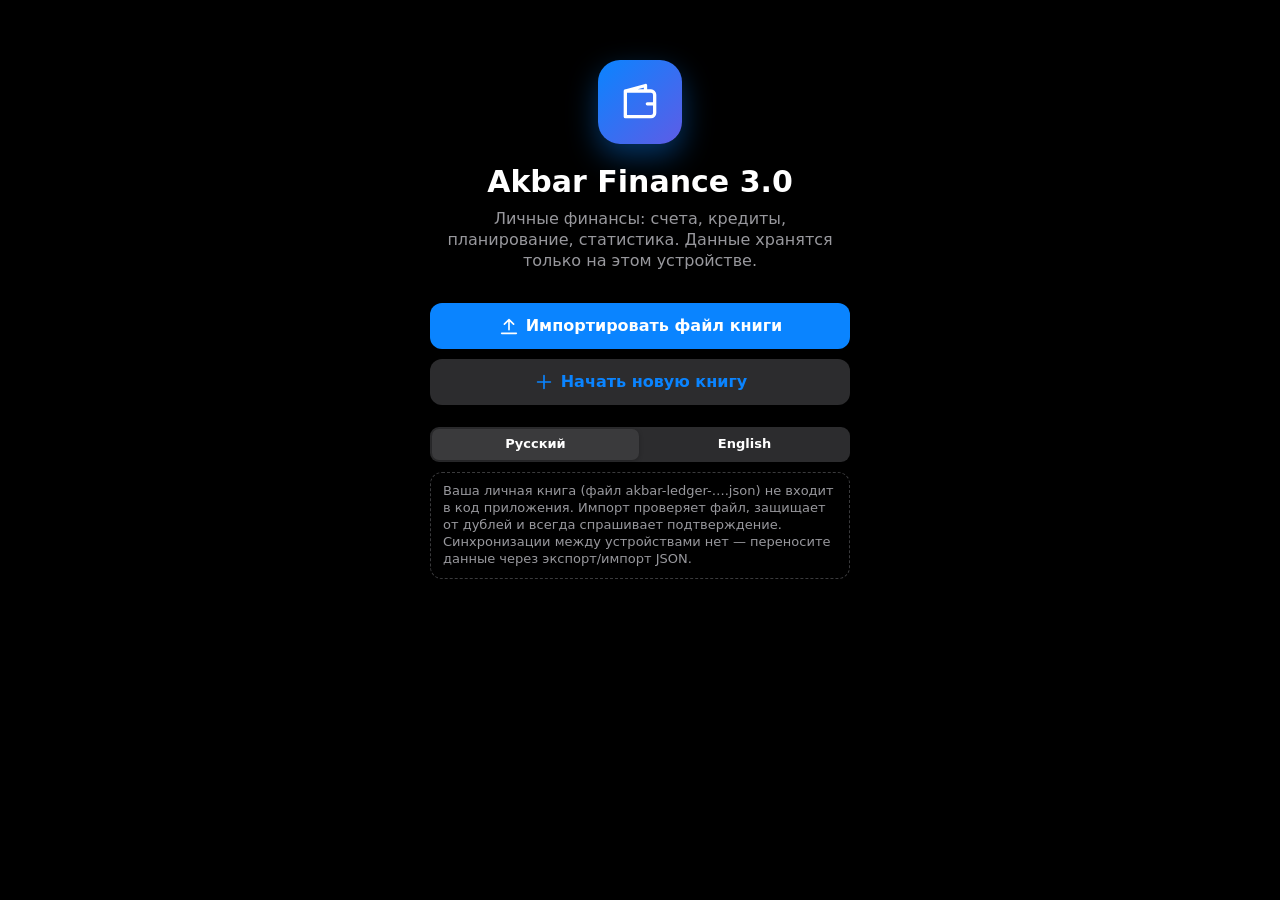
<file: index.html>
<!doctype html>
<html lang="ru" data-theme="dark">
<head>
<meta charset="utf-8">
<meta name="viewport" content="width=device-width, initial-scale=1, viewport-fit=cover">
<meta name="theme-color" content="#000000">
<meta name="color-scheme" content="dark light">
<meta name="apple-mobile-web-app-capable" content="yes">
<meta name="mobile-web-app-capable" content="yes">
<meta name="apple-mobile-web-app-status-bar-style" content="black-translucent">
<meta name="apple-mobile-web-app-title" content="Akbar Finance">
<meta name="format-detection" content="telephone=no">
<meta name="robots" content="noindex, nofollow">
<meta http-equiv="Content-Security-Policy" content="default-src 'self'; script-src 'self' 'unsafe-inline'; style-src 'self' 'unsafe-inline'; img-src 'self' data: blob:; connect-src 'self'; object-src 'none'; base-uri 'none'">
<title>Akbar Finance 3.0</title>
<link rel="manifest" href="manifest.webmanifest">
<link rel="icon" type="image/png" sizes="192x192" href="icons/icon-192.png">
<link rel="apple-touch-icon" href="icons/icon-180.png">
<link rel="stylesheet" href="src/styles.css">
</head>
<body>
<div id="app"><div class="boot-splash">Akbar Finance</div></div>
<nav id="tabbar" class="tabbar"></nav>
<button id="fab" class="fab hidden" data-a="modal" data-m="fabChooser" aria-label="Добавить"></button>
<div id="sheet" class="hidden"></div>
<div id="toast" class="toast hidden" role="status"></div>
<script src="src/core.js"></script>
<script src="src/core2.js"></script>
<script src="src/core3.js"></script>
<script src="src/icons.js"></script>
<script src="src/charts.js"></script>
<script src="src/db.js"></script>
<script src="src/app.js"></script>
<script src="src/screens-home.js"></script>
<script src="src/modals-record.js"></script>
<script src="src/modals-more.js"></script>
<script src="src/modals-extra.js"></script>
<script src="src/screens-planning.js"></script>
<script src="src/screens-stats.js"></script>
<script src="src/screens-more.js"></script>
<script src="src/screens-v3.js"></script>
<script src="src/screens-v3b.js"></script>
<script src="src/screens-series.js"></script>
<script src="src/academy/curriculum.js"></script>
<script src="src/academy/library.js"></script>
<!-- academy weeks: one file per week; add a new line when a new week is published -->
<script src="src/academy/week-01.js"></script>
<script src="src/academy/week-02.js"></script>
<script src="src/academy/week-03.js"></script>
<script src="src/academy/week-04.js"></script>
<script src="src/screens-academy.js"></script>
<script>document.getElementById('fab').innerHTML = AFIcons.icon('plus'); App.boot();</script>
</body>
</html>
</file>
<file: src/styles.css>
/* Akbar Finance 3.0 — iOS-style dark/light theme */
:root{
  --bg:#000000; --card:#1C1C1E; --card2:#2C2C2E; --card3:#3A3A3C; --text:#FFFFFF; --text2:#98989D; --sep:rgba(84,84,88,.55);
  --accent:#0A84FF; --income:#30D158; --expense:#FF453A; --planned:#FF9F0A; --savings:#BF5AF2; --teal:#64D2FF;
  --bar:rgba(22,22,24,.72); --overlay:rgba(0,0,0,.55); --shadow:0 10px 40px rgba(0,0,0,.45);
  --r:16px; --r-sm:12px; --tabh:58px;
  --sat:env(safe-area-inset-top,0px); --sab:env(safe-area-inset-bottom,0px); --sal:env(safe-area-inset-left,0px); --sar:env(safe-area-inset-right,0px);
  color-scheme:dark;
}
:root[data-theme=light]{
  --bg:#F2F2F7; --card:#FFFFFF; --card2:#E5E5EA; --card3:#D1D1D6; --text:#000000; --text2:#6C6C70; --sep:rgba(60,60,67,.22);
  --accent:#007AFF; --income:#248A3D; --expense:#D70015; --planned:#C93400; --savings:#8944AB; --teal:#0071A4;
  --bar:rgba(249,249,249,.78); --overlay:rgba(0,0,0,.3); --shadow:0 10px 40px rgba(0,0,0,.15); color-scheme:light;
}
*{box-sizing:border-box;-webkit-tap-highlight-color:transparent}
/* Only the viewport may scroll vertically. Never give html AND body an overflow value: body would become its own
   scroll container and the mouse wheel stops working on desktop (bug t28u). `clip` hides horizontal overflow without
   creating a scroll container. */
html,body{margin:0;padding:0;background:var(--bg);color:var(--text);max-width:100%}
html{overflow-x:hidden;overflow-x:clip}
body{font-family:-apple-system,BlinkMacSystemFont,"SF Pro Text","SF Pro Display","Segoe UI Variable","Segoe UI",system-ui,Roboto,"Helvetica Neue",Arial,sans-serif;
  font-size:16px;line-height:1.3;-webkit-font-smoothing:antialiased;-webkit-text-size-adjust:100%;overscroll-behavior-y:none}
button,input,select,textarea{font:inherit;color:inherit}
button{cursor:pointer;border:0;background:none;padding:0}
a{color:var(--accent);text-decoration:none}
svg{display:block}
.ic{width:22px;height:22px;stroke:currentColor;fill:none;stroke-width:1.8;stroke-linecap:round;stroke-linejoin:round;flex:none}
.ic.sm{width:16px;height:16px}.ic.lg{width:28px;height:28px}
.num{font-variant-numeric:tabular-nums;letter-spacing:-.01em}
.pos{color:var(--income)}.neg{color:var(--expense)}.plan{color:var(--planned)}.sav{color:var(--savings)}.acc{color:var(--accent)}.muted{color:var(--text2)}
.small{font-size:13px}.tiny{font-size:11px}.b{font-weight:600}.right{text-align:right}.center{text-align:center}
.nowrap{white-space:nowrap}.ellipsis{overflow:hidden;text-overflow:ellipsis;white-space:nowrap;min-width:0}
.hidden{display:none!important}

/* ---------- layout ---------- */
#app{min-height:100vh;min-height:100dvh;display:flex;width:100%;max-width:100vw;overflow-x:clip}
.main{flex:1;min-width:0;padding:calc(var(--sat) + 8px) calc(16px + var(--sar)) calc(var(--tabh) + var(--sab) + 96px) calc(16px + var(--sal));}
.screen{max-width:760px;margin:0 auto;animation:fadeIn .22s ease}
@keyframes fadeIn{from{opacity:0;transform:translateY(6px)}to{opacity:1;transform:none}}
@keyframes slideIn{from{opacity:.4;transform:translateX(24px)}to{opacity:1;transform:none}}
.screen.pushed{animation:slideIn .22s ease}
.topbar{display:flex;align-items:center;gap:8px;min-height:44px;position:sticky;top:0;z-index:5;margin:0 -16px;padding:calc(var(--sat)) 16px 0;background:transparent}
.topbar.solid{background:var(--bar);-webkit-backdrop-filter:saturate(180%) blur(20px);backdrop-filter:saturate(180%) blur(20px)}
.topbar .back{display:flex;align-items:center;gap:2px;color:var(--accent);font-size:17px;padding:8px 0;min-width:0}
.topbar .spacer{flex:1}
.topbar .tb-title{font-weight:600;font-size:17px;position:absolute;left:50%;transform:translateX(-50%);max-width:55%;text-align:center}
.iconbtn{width:38px;height:38px;border-radius:50%;display:grid;place-items:center;color:var(--accent);position:relative;background:transparent}
.iconbtn.filled{background:var(--card)}
.badge{position:absolute;top:3px;right:3px;min-width:17px;height:17px;border-radius:9px;background:var(--expense);color:#fff;font-size:11px;font-weight:700;display:grid;place-items:center;padding:0 4px}
h1.large{font-size:34px;font-weight:700;letter-spacing:.01em;margin:4px 0 14px}
h2.sec{font-size:22px;font-weight:700;margin:22px 0 10px}
.sec-h{display:flex;align-items:baseline;justify-content:space-between;margin:22px 4px 8px;gap:8px}
.sec-h .t{font-size:20px;font-weight:700}
.sec-h a,.sec-h button{color:var(--accent);font-size:15px}

/* ---------- tab bar / sidebar ---------- */
.tabbar{position:fixed;left:0;right:0;bottom:0;z-index:30;display:flex;justify-content:space-around;align-items:flex-start;
  padding:6px calc(8px + var(--sar)) calc(var(--sab) + 4px) calc(8px + var(--sal));height:calc(var(--tabh) + var(--sab));
  background:var(--bar);-webkit-backdrop-filter:saturate(180%) blur(22px);backdrop-filter:saturate(180%) blur(22px);border-top:.5px solid var(--sep)}
.tab{flex:1;display:flex;flex-direction:column;align-items:center;gap:2px;color:var(--text2);font-size:10.5px;font-weight:500;padding-top:2px;min-width:0}
.tab .ic{width:25px;height:25px}
.tab.on{color:var(--accent)}
.fab{position:fixed;z-index:31;right:calc(18px + var(--sar));bottom:calc(var(--tabh) + var(--sab) + 16px);width:58px;height:58px;border-radius:50%;
  background:var(--accent);color:#fff;display:grid;place-items:center;box-shadow:0 8px 24px rgba(10,132,255,.45);transition:transform .15s}
.fab:active{transform:scale(.92)}
.fab .ic{width:28px;height:28px;stroke-width:2.4}
.sidebar{display:none}
@media (min-width:1000px){
  .tabbar,.fab{display:none}
  .sidebar{display:flex;flex-direction:column;gap:4px;width:250px;flex:none;position:sticky;top:0;height:100vh;padding:22px 14px;border-right:.5px solid var(--sep);background:var(--card)}
  :root[data-theme=light] .sidebar{background:#F9F9FB}
  .sidebar .brand{font-size:20px;font-weight:800;padding:6px 10px 18px;display:flex;align-items:center;gap:10px}
  .sidebar .brand .logo{width:34px;height:34px;border-radius:9px;background:linear-gradient(135deg,#0A84FF,#5E5CE6);display:grid;place-items:center;color:#fff}
  .side-item{display:flex;align-items:center;gap:12px;padding:10px 12px;border-radius:10px;color:var(--text);font-size:15px;font-weight:500;text-align:left;width:100%}
  .side-item:hover{background:var(--card2)}
  .side-item.on{background:var(--accent);color:#fff}
  .side-add{margin-top:10px;background:var(--accent);color:#fff;justify-content:center;font-weight:600}
  .side-sub{font-size:12px;color:var(--text2);padding:16px 12px 4px;text-transform:uppercase;letter-spacing:.04em}
  .main{padding:20px 32px 60px}
  .screen{max-width:1180px}
  .grid2{display:grid;grid-template-columns:repeat(2,minmax(0,1fr));gap:16px;align-items:start}
  .grid2>.card,.grid2>.list{margin-top:0}
  .grid2 .span2{grid-column:1/-1}
}

/* ---------- cards & lists ---------- */
.card{background:var(--card);border-radius:var(--r);padding:16px;margin-top:12px;position:relative;overflow:hidden}
.card.tap{cursor:pointer;transition:transform .12s}
.card.tap:active{transform:scale(.985)}
.card-h{display:flex;align-items:center;justify-content:space-between;gap:8px;margin-bottom:10px}
.card-h .t{font-size:17px;font-weight:600}
.card-h .more{color:var(--accent);font-size:14px;display:flex;align-items:center;gap:2px}
.card-f{display:flex;justify-content:center;margin:12px -16px -16px;border-top:.5px solid var(--sep)}
.card-f button{color:var(--accent);padding:12px;font-size:15px;width:100%}
.hero{padding:18px 18px 16px;background:linear-gradient(145deg,#1C1C1E 0%,#16233a 120%)}
:root[data-theme=light] .hero{background:linear-gradient(145deg,#ffffff 0%,#e7f0ff 120%)}
.hero .lbl{color:var(--text2);font-size:14px}
.hero .big{font-size:40px;font-weight:700;letter-spacing:-.02em;margin:2px 0 12px;overflow-wrap:anywhere}
.kpis{display:grid;grid-template-columns:repeat(2,minmax(0,1fr));gap:10px}
.kpi{background:var(--card2);border-radius:var(--r-sm);padding:10px 12px;min-width:0}
.kpi .k{font-size:12px;color:var(--text2);display:flex;align-items:center;gap:4px}
.kpi .v{font-size:18px;font-weight:600;margin-top:2px;overflow-wrap:anywhere}
.kpi .s{font-size:11px;color:var(--text2);margin-top:2px}
.list{background:var(--card);border-radius:var(--r);margin-top:12px;overflow:hidden}
.list.inset{margin-top:0;background:transparent;border-radius:0}
.row{display:flex;align-items:center;gap:12px;padding:11px 16px;min-height:52px;position:relative;width:100%;text-align:left}
.row+.row::before{content:"";position:absolute;top:0;left:62px;right:0;border-top:.5px solid var(--sep)}
.row.noicon+.row::before,.list.noic .row+.row::before{left:16px}
.row.tap{cursor:pointer}.row.tap:active{background:var(--card2)}
.row .main-t{flex:1;min-width:0}
.row .t1{font-size:16px;overflow:hidden;text-overflow:ellipsis;white-space:nowrap}
.row .t2{font-size:13px;color:var(--text2);overflow:hidden;text-overflow:ellipsis;white-space:nowrap;margin-top:1px}
.row .amt{text-align:right;font-weight:600;white-space:nowrap}
.row .amt .t2{font-weight:400}
.row .chev{color:var(--text3,#5a5a5e)}
.cat-ic{width:38px;height:38px;border-radius:50%;display:grid;place-items:center;color:#fff;flex:none}
.cat-ic .ic{width:20px;height:20px}
.cat-ic.sq{border-radius:10px}
.group-h{padding:14px 16px 6px;font-size:13px;color:var(--text2);text-transform:uppercase;letter-spacing:.03em;display:flex;justify-content:space-between}

/* accounts grid — Wallet-like colored tiles */
.acc-grid{display:grid;grid-template-columns:repeat(2,minmax(0,1fr));gap:8px;margin-top:8px}
@media (min-width:560px){.acc-grid{grid-template-columns:repeat(3,minmax(0,1fr))}}
@media (min-width:1000px){.acc-grid{grid-template-columns:repeat(4,minmax(0,1fr))}}
.acc-tile{border-radius:12px;padding:10px 12px;min-height:70px;color:#fff;display:flex;flex-direction:column;justify-content:space-between;text-align:left;position:relative;overflow:hidden;transition:transform .12s}
.acc-tile:active{transform:scale(.97)}
.acc-tile .n{font-size:13px;font-weight:600;opacity:.95;display:flex;align-items:center;gap:6px;min-width:0}
.acc-tile .n span{overflow:hidden;text-overflow:ellipsis;white-space:nowrap}
.acc-tile .v{font-size:16px;font-weight:700;margin-top:6px;overflow-wrap:anywhere}
.acc-tile .s{font-size:11px;opacity:.85}
.acc-tile.add{background:transparent;border:1.5px dashed var(--card3);color:var(--accent);align-items:center;justify-content:center;flex-direction:row;gap:6px;font-weight:600;font-size:14px}
.acc-tile.dark-text{color:#000}
.acc-tile .shine{position:absolute;right:-20px;top:-20px;width:70px;height:70px;border-radius:50%;background:rgba(255,255,255,.12)}

/* progress */
.bar{height:8px;border-radius:4px;background:var(--card2);overflow:hidden;position:relative}
.bar>i{display:block;height:100%;border-radius:4px;background:var(--accent);transition:width .5s}
.bar.thin{height:5px}
.bar .mark{position:absolute;top:-2px;bottom:-2px;width:2px;background:var(--text)}
.ring{position:relative;display:grid;place-items:center}
.ring .in{position:absolute;text-align:center}

/* chips / segmented */
.seg{display:flex;background:var(--card2);border-radius:9px;padding:2px;gap:2px;overflow-x:auto;scrollbar-width:none;max-width:100%}
.seg::-webkit-scrollbar{display:none}
.seg button{flex:1;padding:7px 10px;border-radius:7px;font-size:13px;font-weight:600;color:var(--text);white-space:nowrap}
.seg button.on{background:var(--card3);box-shadow:0 1px 4px rgba(0,0,0,.25)}
:root[data-theme=light] .seg button.on{background:#fff}
.chips{display:flex;gap:6px;flex-wrap:wrap;margin:8px 0}
.chip{padding:6px 12px;border-radius:16px;background:var(--card2);font-size:13px;font-weight:500;display:inline-flex;align-items:center;gap:6px}
.chip.on{background:var(--accent);color:#fff}
.tag{display:inline-flex;align-items:center;gap:4px;font-size:11px;font-weight:600;padding:2px 7px;border-radius:6px;background:var(--card2);color:var(--text2);white-space:nowrap}
.tag.warn{background:rgba(255,159,10,.18);color:var(--planned)}
.tag.danger{background:rgba(255,69,58,.18);color:var(--expense)}
.tag.ok{background:rgba(48,209,88,.18);color:var(--income)}
.tag.info{background:rgba(10,132,255,.18);color:var(--accent)}
.tag.sav{background:rgba(191,90,242,.18);color:var(--savings)}

/* alerts */
.alert{display:flex;gap:10px;align-items:flex-start;padding:12px 14px;border-radius:12px;background:var(--card2);margin-top:8px;font-size:14px}
.alert .ic{margin-top:1px}
.alert.danger{background:rgba(255,69,58,.14)} .alert.danger .ic{color:var(--expense)}
.alert.warn{background:rgba(255,159,10,.14)} .alert.warn .ic{color:var(--planned)}
.alert.ok{background:rgba(48,209,88,.14)} .alert.ok .ic{color:var(--income)}
.alert.info{background:rgba(10,132,255,.14)} .alert.info .ic{color:var(--accent)}
.alert .grow{flex:1;min-width:0}
.alert .act{color:var(--accent);font-weight:600;font-size:14px;white-space:nowrap}

/* buttons */
.btn{display:inline-flex;align-items:center;justify-content:center;gap:6px;padding:12px 18px;border-radius:12px;background:var(--accent);color:#fff;font-weight:600;font-size:16px;min-height:46px}
.btn.block{width:100%}
.btn.sec{background:var(--card2);color:var(--accent)}
.btn.danger{background:rgba(255,69,58,.16);color:var(--expense)}
.btn.ok{background:var(--income);color:#000}
.btn.sm{padding:7px 12px;min-height:34px;font-size:14px;border-radius:9px}
.btn:disabled{opacity:.45}
.btns{display:flex;gap:8px;flex-wrap:wrap;margin-top:12px}
.btns>.btn{flex:1}

/* tables */
.tbl{width:100%;border-collapse:collapse;font-size:14px}
.tbl th{text-align:left;color:var(--text2);font-weight:500;font-size:12px;padding:6px 4px;border-bottom:.5px solid var(--sep)}
.tbl td{padding:8px 4px;border-bottom:.5px solid var(--sep);vertical-align:top}
.tbl td.r,.tbl th.r{text-align:right;white-space:nowrap}
.tbl tr.total td{font-weight:700;border-bottom:0}
.tbl-wrap{overflow-x:auto;max-width:100%}

/* forms */
.form .fld{display:flex;align-items:center;gap:10px;padding:10px 16px;min-height:48px;position:relative;background:var(--card)}
.form .fld+.fld::before{content:"";position:absolute;top:0;left:16px;right:0;border-top:.5px solid var(--sep)}
.form .fld label{flex:none;width:48%;color:var(--text);font-size:15px;line-height:1.25}
.form .fld .ctl{flex:1;min-width:0;text-align:right}
.form .fld.col{flex-direction:column;align-items:stretch}
.form .fld.col label{width:auto;color:var(--text2);font-size:13px}
.form .group{border-radius:var(--r-sm);overflow:hidden;margin-top:12px}
.form .gh{font-size:13px;color:var(--text2);text-transform:uppercase;margin:16px 16px 6px;letter-spacing:.03em}
.form .note{font-size:12px;color:var(--text2);margin:6px 16px 0}
input.in,select.in,textarea.in{width:100%;background:transparent;border:0;outline:0;text-align:right;font-size:16px;color:var(--text);padding:4px 0;min-width:0}
textarea.in{text-align:left;resize:vertical;min-height:60px}
.fld.col input.in,.fld.col select.in{text-align:left}
select.in{appearance:none;-webkit-appearance:none;direction:rtl;color:var(--accent)}
select.in option{direction:ltr;color:#000}
input.in::placeholder{color:var(--text2)}
input[type=date].in,input[type=time].in,input[type=month].in{text-align:right;color:var(--accent);min-height:24px}
input[type=checkbox].sw{appearance:none;-webkit-appearance:none;width:51px;height:31px;border-radius:16px;background:var(--card3);position:relative;transition:.2s;flex:none;cursor:pointer}
input[type=checkbox].sw::after{content:"";position:absolute;top:2px;left:2px;width:27px;height:27px;border-radius:50%;background:#fff;transition:.2s;box-shadow:0 2px 4px rgba(0,0,0,.3)}
input[type=checkbox].sw:checked{background:var(--income)}
input[type=checkbox].sw:checked::after{left:22px}
.search{display:flex;align-items:center;gap:6px;background:var(--card2);border-radius:10px;padding:8px 10px;color:var(--text2)}
.search input{flex:1;background:transparent;border:0;outline:0;font-size:16px;color:var(--text);min-width:0}
.box-in{background:var(--card2);border-radius:10px;padding:10px 12px;border:0;outline:0;width:100%;font-size:16px;color:var(--text)}

/* sheets */
.sheet-wrap{position:fixed;inset:0;z-index:50;display:flex;align-items:flex-end;justify-content:center;background:var(--overlay);animation:fade .2s}
@keyframes fade{from{opacity:0}to{opacity:1}}
.sheet{background:var(--bg);width:100%;max-width:640px;max-height:94vh;max-height:94dvh;border-radius:14px 14px 0 0;overflow:hidden;display:flex;flex-direction:column;animation:up .28s cubic-bezier(.2,.9,.25,1);box-shadow:var(--shadow)}
:root[data-theme=light] .sheet{background:#F2F2F7}
@keyframes up{from{transform:translateY(100%)}to{transform:none}}
.sheet-h{display:flex;align-items:center;justify-content:space-between;padding:12px 16px;gap:8px;border-bottom:.5px solid var(--sep);background:var(--card)}
.sheet-h .t{font-weight:600;font-size:17px;text-align:center;flex:1;min-width:0;overflow:hidden;text-overflow:ellipsis;white-space:nowrap}
.sheet-h button{color:var(--accent);font-size:17px;min-width:60px}
.sheet-h button.done{font-weight:600;text-align:right}
.sheet-b{overflow-y:auto;-webkit-overflow-scrolling:touch;padding:12px 16px calc(24px + var(--sab));overscroll-behavior:contain}
.grabber{width:36px;height:5px;border-radius:3px;background:var(--card3);margin:6px auto 0}
@media (min-width:1000px){.sheet-wrap{align-items:center}.sheet{border-radius:16px;max-height:88vh}}

/* record form (Wallet-like) */
.rec-top{padding:12px 16px 16px;color:#fff;transition:background .2s}
.rec-top.expense{background:linear-gradient(160deg,#FF453A,#c22d24)}
.rec-top.income{background:linear-gradient(160deg,#30D158,#1f9a3d)}
.rec-top.transfer{background:linear-gradient(160deg,#0A84FF,#0759b3)}
.rec-top.other{background:linear-gradient(160deg,#5E5CE6,#3d3bb0)}
.rec-top .seg{background:rgba(0,0,0,.22)}
.rec-top .seg button{color:#fff}
.rec-top .seg button.on{background:rgba(255,255,255,.28)}
.rec-amount{display:flex;align-items:baseline;justify-content:flex-end;gap:8px;margin-top:18px;min-height:56px}
.rec-amount .sign{font-size:34px;font-weight:300}
.rec-amount .val{font-size:46px;font-weight:300;letter-spacing:-.02em;overflow-wrap:anywhere;text-align:right}
.rec-amount .cur{font-size:18px;opacity:.85}
.rec-sel{display:grid;grid-template-columns:1fr 1fr;gap:8px;margin-top:14px}
.rec-sel label{display:block;background:rgba(0,0,0,.18);border-radius:10px;padding:6px 10px;font-size:11px;opacity:.95;min-width:0}
.rec-sel select{display:block;width:100%;background:transparent;border:0;outline:0;color:#fff;font-size:15px;font-weight:600;appearance:none;-webkit-appearance:none;padding:2px 0}
.rec-sel select option{color:#000}
.keypad{display:grid;grid-template-columns:repeat(3,1fr);gap:1px;background:var(--sep);margin:0 -16px}
.keypad button{background:var(--card);height:52px;font-size:24px;font-weight:400}
.keypad button:active{background:var(--card2)}
@media (min-width:1000px){.keypad button{height:44px;font-size:20px}}

/* charts */
.chart-scroll{width:100%;max-width:100%;overflow-x:auto;-webkit-overflow-scrolling:touch}
.chart-scroll .chart{min-width:100%}
.chart{position:relative;width:100%;touch-action:pan-y;user-select:none;-webkit-user-select:none}
.chart svg{width:100%;height:auto;overflow:visible}
.chart .tip{position:absolute;top:0;pointer-events:none;background:var(--card3);color:var(--text);font-size:12px;padding:6px 8px;border-radius:8px;white-space:nowrap;transform:translateX(-50%);box-shadow:0 4px 14px rgba(0,0,0,.35);z-index:2}
.legend{display:flex;flex-wrap:wrap;gap:10px;margin-top:8px;font-size:12px;color:var(--text2)}
.legend i{display:inline-block;width:10px;height:10px;border-radius:3px;margin-right:5px;vertical-align:-1px}
.legend i.dash{height:0;border-top:2px dashed;border-radius:0;width:14px;vertical-align:3px}
.axis{fill:var(--text2);font-size:10px}
.gridl{stroke:var(--sep);stroke-width:.5}

/* calendar */
.cal{display:grid;grid-template-columns:repeat(7,minmax(0,1fr));gap:4px;text-align:center}
.cal .wd{font-size:11px;color:var(--text2);padding:4px 0}
.cal .d{aspect-ratio:1/1.05;border-radius:10px;padding:4px 2px;font-size:14px;display:flex;flex-direction:column;align-items:center;gap:3px;background:var(--card2);min-width:0}
.cal .d.out{opacity:.25}
.cal .d.today{outline:2px solid var(--accent)}
.cal .d.sel{background:var(--accent);color:#fff}
.cal .d.neg{box-shadow:inset 0 -3px 0 var(--expense)}
.cal .dots{display:flex;gap:2px;flex-wrap:wrap;justify-content:center}
.cal .dots i{width:5px;height:5px;border-radius:50%}

/* misc */
.empty{padding:28px 16px;text-align:center;color:var(--text2);font-size:14px}
.empty .ic{margin:0 auto 8px;width:34px;height:34px;opacity:.6}
.toast{position:fixed;left:50%;transform:translateX(-50%);bottom:calc(var(--tabh) + var(--sab) + 90px);z-index:60;background:var(--card3);color:var(--text);padding:10px 14px;border-radius:12px;display:flex;align-items:center;gap:14px;font-size:14px;box-shadow:var(--shadow);animation:fade .2s;max-width:calc(100vw - 32px)}
.toast button{color:var(--accent);font-weight:600}
@media (min-width:1000px){.toast{bottom:28px}}
.onb{max-width:460px;margin:0 auto;padding:calc(var(--sat) + 40px) 20px 40px;text-align:center}
.onb .logo{width:84px;height:84px;border-radius:22px;margin:0 auto 18px;background:linear-gradient(135deg,#0A84FF,#5E5CE6);display:grid;place-items:center;color:#fff;box-shadow:0 12px 30px rgba(10,132,255,.4)}
.onb .logo .ic{width:44px;height:44px}
.onb h1{font-size:30px;margin:0 0 8px}
.onb p{color:var(--text2);margin:0 0 22px}
.onb .btn{margin-top:10px}
.kv{display:flex;justify-content:space-between;gap:10px;padding:7px 0;font-size:15px;border-bottom:.5px solid var(--sep)}
.kv:last-child{border-bottom:0}
.kv .k{color:var(--text2);min-width:0}
.kv .v{text-align:right;font-weight:500;min-width:0;overflow-wrap:anywhere}
.split{display:flex;gap:10px;align-items:center;justify-content:space-between}
.mt8{margin-top:8px}.mt12{margin-top:12px}.mt16{margin-top:16px}
.chat{display:flex;flex-direction:column;gap:8px;margin-top:12px}
.bubble{max-width:88%;padding:10px 13px;border-radius:18px;font-size:15px;line-height:1.35}
.bubble.me{align-self:flex-end;background:var(--accent);color:#fff;border-bottom-right-radius:5px}
.bubble.bot{align-self:flex-start;background:var(--card);border-bottom-left-radius:5px}
.bubble.bot div+div{margin-top:5px}
.verdict{border-radius:14px;padding:16px;font-weight:600;font-size:17px;display:flex;gap:10px;align-items:center}
.verdict.ok{background:rgba(48,209,88,.16);color:var(--income)}
.verdict.risk{background:rgba(255,159,10,.16);color:var(--planned)}
.verdict.violates{background:rgba(255,69,58,.16);color:var(--expense)}
.unconf{color:var(--planned);font-size:11px;font-weight:600}
.dashed-note{border:1px dashed var(--card3);border-radius:12px;padding:10px 12px;color:var(--text2);font-size:13px;margin-top:10px}
/* more / assistant extras */
.profile{display:flex;align-items:center;gap:14px}
.logo-lg{width:52px;height:52px;border-radius:14px;background:linear-gradient(135deg,#0A84FF,#5E5CE6);display:grid;place-items:center;color:#fff;flex:none}
.logo-lg .ic{width:28px;height:28px}
.badge-in{background:var(--expense);color:#fff;font-size:12px;font-weight:700;border-radius:10px;padding:1px 7px;margin-right:4px}
.ul{margin:0;padding-left:18px}.ul li{margin:6px 0;line-height:1.4}
.row.sub{padding-left:36px}
.chat{display:flex;flex-direction:column;gap:8px;margin-top:12px}
.msg{max-width:86%;padding:10px 14px;border-radius:18px;font-size:15px;line-height:1.4;word-wrap:break-word}
.msg.me{align-self:flex-end;background:var(--accent);color:#fff;border-bottom-right-radius:6px}
.msg.bot{align-self:flex-start;background:var(--card);border-bottom-left-radius:6px}
.ask-bar{display:flex;gap:8px;margin-top:12px;align-items:center}
.ask-bar .in{flex:1;min-width:0;background:var(--card);border-radius:20px;padding:10px 14px;border:0;color:var(--text);font-size:16px}
.ask-bar .btn{width:44px;height:44px;padding:0;border-radius:22px;flex:none}
.alert.big{font-size:16px;padding:14px 16px}
.boot-splash{min-height:100vh;display:grid;place-items:center;color:var(--text2);font-weight:600;letter-spacing:.3px}

/* ===== v3 (3.1): dashboard, rings, sections, academy ===== */
.space-seg{margin:2px 0 4px}
.v3top{display:block}
@media (min-width:1000px){.v3top{display:grid;grid-template-columns:minmax(0,1fr) minmax(0,1fr);gap:14px;align-items:start}.v3top>.card,.v3top>.v3sec{margin-top:12px}.v3top>.v3sec>.v3sec-b>.card{margin-top:0}}
.v3ring-row{display:flex;gap:12px;align-items:center;min-width:0}
.v3side{flex:1;min-width:0}
.v3lbl{font-size:11px;font-weight:700;text-transform:uppercase;letter-spacing:.3px;color:var(--text2)}
.v3big{font-size:22px;font-weight:700;letter-spacing:-.5px;line-height:1.2;margin:2px 0 6px;overflow-wrap:anywhere}
.v3rate{display:block;text-align:left;margin-top:8px;font-size:10.5px;line-height:1.45;color:var(--text2);background:var(--card2);border-radius:8px;padding:6px 8px;width:100%}
.ring-c .rc-k{font-size:9.5px;font-weight:700;text-transform:uppercase;letter-spacing:.3px;color:var(--text2)}
.ring-c .rc-v{font-size:15px;font-weight:700;letter-spacing:-.4px;line-height:1.2}
.ring-c .rc-u{font-size:10px;color:var(--text2)}
.ring-info{margin-top:10px;background:var(--card2);border-radius:10px;padding:8px 12px;font-size:13px;line-height:1.45}
.v3legend{display:grid;grid-template-columns:1fr;gap:6px;margin-top:12px}
@media (min-width:560px){.v3legend{grid-template-columns:1fr 1fr;column-gap:16px}}
.v3legend .leg{display:grid;grid-template-columns:10px minmax(0,1fr) auto auto;gap:8px;align-items:center;font-size:12.5px}
.v3legend .leg i{width:10px;height:10px;border-radius:3px}
.v3legend .leg-p{color:var(--text2);min-width:44px;text-align:right}
.v3legend .leg-v{min-width:86px;text-align:right}
.v3boxes{display:flex;flex-direction:column;gap:8px;flex:1;min-width:0}
.v3boxes .box{background:var(--card2);border-radius:12px;padding:10px 12px}
.v3boxes .p{font-size:20px;font-weight:700}
.v3boxes .l{font-size:12px;color:var(--text2);line-height:1.4}
.v3kpis{display:grid;grid-template-columns:repeat(2,minmax(0,1fr));gap:8px;margin-top:12px}
@media (min-width:1000px){.v3kpis{grid-template-columns:repeat(4,minmax(0,1fr))}}
.v3kpis .kpi{background:var(--card);border-radius:14px;padding:12px 14px;min-width:0}
.v3kpis .kpi .v{overflow-wrap:anywhere}
.v3quote{display:flex;gap:10px;align-items:flex-start}
.v3quote .qmark{font-size:34px;line-height:.9;color:var(--accent);font-weight:700}
.v3quote p{margin:0;font-size:14.5px;line-height:1.45}
.v3quote .who{font-size:12px;color:var(--text2);margin-top:6px}
.iconbtn.sm{width:28px;height:28px;flex:none}
.v3sec{margin-top:18px}
.v3sec-h{display:flex;align-items:center;justify-content:space-between;gap:8px;min-height:32px}
.v3sec-t{display:flex;align-items:center;gap:6px;font-size:19px;font-weight:700;color:var(--text);min-width:0;text-align:left}
.v3sec-t span{overflow:hidden;text-overflow:ellipsis;white-space:nowrap}
.v3sec-t .ic{transition:transform .2s;color:var(--text2);flex:none}
.v3sec.col .v3sec-t .ic{transform:rotate(-90deg)}
.v3sec-b>.card:first-child,.v3sec-b>.list:first-child,.v3sec-b>.acc-grid:first-child{margin-top:6px}
.row.total{background:var(--card2)}
.linkbtn{color:var(--accent);font-size:13px;padding:4px 2px}
.v3goals{display:grid;grid-template-columns:repeat(2,minmax(0,1fr));gap:8px;margin-top:6px}
@media (min-width:560px){.v3goals{grid-template-columns:repeat(3,minmax(0,1fr))}}
.gcard{background:var(--card);border-radius:14px;padding:12px;text-align:left;display:flex;flex-direction:column;gap:4px;min-width:0;color:var(--text)}
.gcard .gt{font-size:13px;font-weight:600;min-height:34px}
.gcard .gp{font-size:22px;font-weight:700}
.gcard .gs{font-size:11.5px;color:var(--text2)}
.gcard .bar{margin-top:4px}
.gcard.add{align-items:center;justify-content:center;color:var(--accent);border:1.5px dashed var(--sep);background:transparent;min-height:110px}
.ellipsis2{display:-webkit-box;-webkit-line-clamp:2;-webkit-box-orient:vertical;overflow:hidden}
.v3empty{display:flex;flex-direction:column;align-items:center;gap:10px;text-align:center;padding:28px 18px}
.v3empty>.ic{width:40px;height:40px;color:var(--accent)}
.tpl-grid{display:grid;grid-template-columns:repeat(2,minmax(0,1fr));gap:8px}
.tpl{background:var(--card);border-radius:14px;padding:12px;text-align:left;display:flex;flex-direction:column;gap:6px;color:var(--text);min-width:0}
.group-t{font-size:12px;font-weight:700;color:var(--text2);text-transform:uppercase;padding:10px 14px 2px}
/* academy */
.acad-hero{background:linear-gradient(135deg,rgba(94,92,230,.22),var(--card) 60%)}
.acad-streak{display:inline-flex;align-items:center;gap:4px;color:#FF9F0A;font-size:16px}
.acad-lesson,.acad-teaser{display:flex;gap:12px;align-items:center;width:100%;text-align:left;color:var(--text)}
.acad-body p{line-height:1.6;margin:0 0 10px}
.acad-body h3{font-size:16px;margin:16px 0 6px}
.acad-body ul{margin:0 0 10px;padding-left:20px;line-height:1.55}
.acad-callout{display:flex;gap:8px;background:rgba(10,132,255,.12);border-radius:10px;padding:10px 12px;margin:10px 0;line-height:1.5;font-size:14px}
.acad-callout .ic{flex:none;color:var(--accent);margin-top:2px}
.acad-q .b{line-height:1.4}
.acad-opt{display:block;width:100%;text-align:left;background:var(--card2);border-radius:10px;padding:10px 12px;margin-top:8px;color:var(--text);border:1.5px solid transparent;font-size:14px;line-height:1.35}
.acad-opt.sel{border-color:var(--accent)}
.acad-opt.ok{border-color:var(--income);background:rgba(48,209,88,.14)}
.acad-opt.bad{border-color:var(--expense);background:rgba(255,69,58,.12)}
.wk-n{width:28px;height:28px;border-radius:8px;background:var(--card2);display:grid;place-items:center;font-size:12px;font-weight:700;flex:none}
.row.dim{opacity:.55}
.lvl-dot{display:inline-block;width:10px;height:10px;border-radius:50%;margin-right:6px;vertical-align:middle}
a.row{color:var(--text);text-decoration:none}
.v3big small{font-size:12px;font-weight:600;color:var(--text2)}
.v3big{white-space:nowrap;font-size:21px}
@media (max-width:380px){.v3big{font-size:18px}}
.v3sec-h .more{white-space:nowrap;display:inline-flex;align-items:center;gap:2px;flex:none}
.v3quote .grow{flex:1;min-width:0}
.sec-h .more{white-space:nowrap;display:inline-flex;align-items:center;gap:2px;flex:none}
.grow{flex:1;min-width:0}
@media (min-width:1000px){.v3charts{display:grid;grid-template-columns:minmax(0,1fr) minmax(0,1fr);gap:14px}.v3charts>.card{margin-top:6px}.chart:not(.rings){max-width:640px;margin-left:auto;margin-right:auto}}

/* simulator months stepper */
.stepper{display:inline-flex;align-items:center;justify-content:flex-end;gap:6px;width:100%}
.stepper button{width:34px;height:34px;border-radius:8px;background:var(--card2);color:var(--text);font-size:22px;line-height:1;flex:none;padding:0}
.stepper input.in{width:4.2em;text-align:center;flex:none;font-variant-numeric:tabular-nums;-moz-appearance:textfield}
.stepper input.in::-webkit-outer-spin-button,.stepper input.in::-webkit-inner-spin-button{-webkit-appearance:none;margin:0}
/* 3.3 planning blocks edit mode + series */
.row.blk{gap:6px;cursor:default}
.row.blk.off .t1{color:var(--text2,#8e8e93)}
.row.blk .iconbtn.sm{width:32px;height:32px;flex:none}
.row.blk .iconbtn[disabled]{opacity:.3}
.row.blk .chip{flex:none;margin:0}
.btns.col{flex-direction:column}
.btns.col .btn{width:100%}
.sec-h .link{display:inline-flex;align-items:center;gap:4px;color:var(--accent,#0a84ff);font-size:14px;background:none}
.mb8{margin-bottom:8px}
.row.ser-row .t2{white-space:normal;overflow:visible;text-overflow:clip}
.row.blk .chip{min-width:92px;justify-content:center;text-align:center}

/* 3.4 simulator table + horizon fields */
.sim-table-wrap{overflow:hidden}
.table-scroll{width:100%;overflow-x:auto;-webkit-overflow-scrolling:touch}
.sim-table{width:100%;border-collapse:collapse;font-size:12px;font-variant-numeric:tabular-nums}
.sim-table th,.sim-table td{padding:8px 6px;border-bottom:1px solid var(--sep);white-space:nowrap;text-align:left}
.sim-table thead th{color:var(--text2,#8e8e93);font-weight:600;font-size:11px}
.sim-table td.num,.sim-table th.num{text-align:right}
.sim-table tr.tot td{font-weight:700;border-bottom:0;padding-top:10px}
.mt12{margin-top:12px}
</file>
